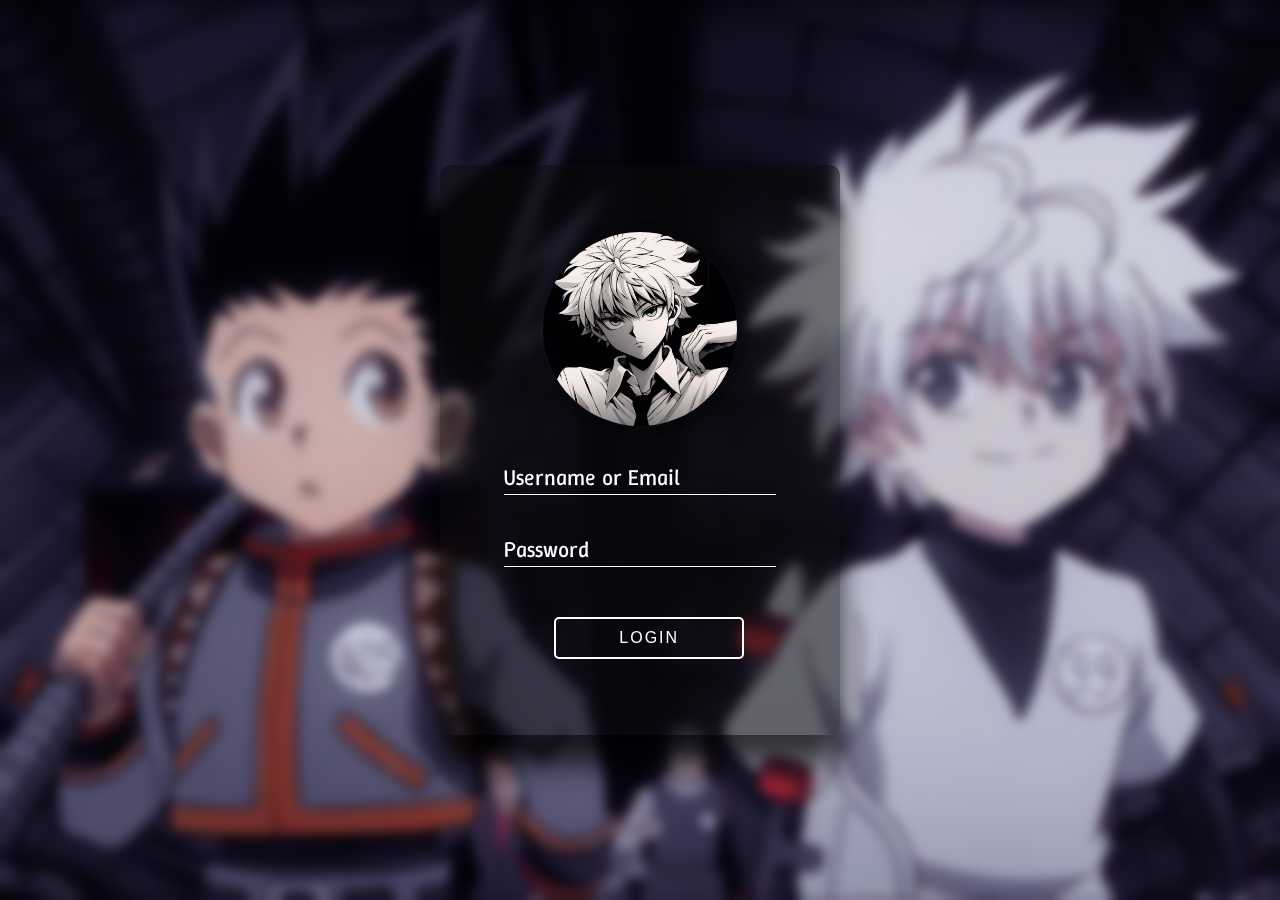
<file: index.html>
<!DOCTYPE html>
<html lang="en">

<head>
  <meta charset="UTF-8">
  <meta name="viewport" content="width=device-width, initial-scale=1.0">
  <link rel="stylesheet" href="styles/style.css">
  <link rel="stylesheet" href="styles/profile-style.css">
  <link rel="icon" href="imgs/logoGraph.png" type="image/png">
  <title>GraphQL</title>
</head>

<body>
  <script type="module" src="./scripts/auth.js"></script>
  <script type="module" src="./scripts/profileApi.js"></script>
</body>

</html>
</file>
<file: styles/style.css>
@import url('https://fonts.googleapis.com/css2?family=Winky+Sans:ital,wght@0,300..900;1,300..900&display=swap');

.index {
    margin: 0;
    padding: 0;
    display: flex;
    justify-content: center;
    align-items: center;
    min-height: 100vh;
    font-family: Arial, sans-serif;
    background-image: url('../imgs/hunterxhunter2.jpg');
    background-size: cover;
    background-position: center;
    position: relative;
}

.index::before {
    content: "";
    position: absolute;
    width: 100%;
    height: 100%;
    background: rgba(255, 255, 255, 0);
    backdrop-filter: blur(6px);
}

.login-box {
    width: 400px;
    height: 570px;
    padding: 5%;
    background: rgba(10, 10, 10, 0.5);
    border-radius: 10px;
    box-shadow: 0 30px 30px rgba(0, 0, 0, 0.747);
    z-index: 1;
    transition: all 0.3s ease;
}

.login-box:hover {
    transform: translateY(-10px);
    box-shadow: 0 20px 30px rgba(8, 4, 4, 0.3);
    background: rgba(0, 0, 0, 0.658);
}

.img-style {
    text-align: center;
    margin-bottom: 20px;
}

.img {
    width: 200px;
    height: 200px;
    border-radius: 50%;
    object-fit: cover;
    border: 3px solid rgba(235, 217, 217, 0);
    box-shadow: 0 0 10px rgba(0,0,0,0.2);
    transition: all 0.3s ease;
}

.img:hover {
    transform: scale(1.1);
    box-shadow: 0 0 30px rgba(192, 86, 86, 0.5);
}

.login-box .user-box {
    position: relative;
}

.login-box .user-box input {
    width: 100%;
    padding: 10px 0;
    font-size: 18px;
    color: #fff;
    margin-bottom: 30px;
    border: none;
    border-bottom: 1px solid #fff;
    outline: none;
    background: transparent;
}

.login-box .user-box label {
    font-family: "Winky Sans", sans-serif;
    position: absolute;
    left: 0;
    padding: 10px 0;
    font-size: 22px;
    color: #fff;
    pointer-events: none;
    transition: .5s;
}

.login-box .user-box input:focus~label,
.login-box .user-box input:valid~label {
    top: -35px;
    left: 0;
    color: #7a4e43;
    font-size: 20px;
}

.login-box form a {
    position: relative;
    display: inline-block;
    padding: 10px 20px;
    font-size: 16px;
    text-decoration: none;
    text-transform: uppercase;
    overflow: hidden;
    transition: .5s;
    margin-top: 40px;
    letter-spacing: 4px
    
}

.login-box form button {
    position: relative;
    display: inline-block;
    padding: 10px 20px;
    color: rgb(255, 255, 255);
    font-size: 16px;
    text-transform: uppercase;
    letter-spacing: 2px;
    text-decoration: none;
    overflow: hidden;
    transition: 0.5s;
    margin-top: 20px;
    margin-left: 50px;
    background: transparent;
    border: 2px solid white;
    border-radius: 5px;
    cursor: pointer;
    width: 70%;
}

.login-box form button:hover {
    background: rgba(216, 137, 137, 0.452);
    color: rgb(248, 245, 245);
    box-shadow: 0 0 10px rgba(255, 255, 255, 0.5);
    transform: translateY(-5px);
}

.login-box form button:active {
    transform: translateY(0);
}
</file>
<file: styles/profile-style.css>
* {
     margin: 0;
     padding: 0;
     box-sizing: border-box;
 }

 .profile {
     min-height: 100vh;
     background-image: url('../imgs/hunterxhunter2.jpg');
     background-size: cover;
     background-position: center;
     position: relative;
     background-attachment: fixed;
 }

 .profile::before {
     content: "";
     position: absolute;
     top: 0;
     left: 0;
     width: 100%;
     height: 100%;
     backdrop-filter: blur(7px);
 }

 .header {
     display: flex;
     justify-content: space-between;
     align-items: center;
     position: absolute;
     width: 100%;
     height: 150px;
     padding: 0 20px;
     z-index: 0;
 }

 #header-img {
     width: 120px;
     height: 120px;
     border-radius: 50%;
     object-fit: cover;
 }

 #style-name {
     font-family: Georgia, 'Times New Roman', Times, serif;
     color: #5287a3;
     font-size: 40px;
     margin-left: 12px;
 }

 .profile-header {
     display: flex;
     align-items: center;
 }

 #logout-button {
     padding: 6px 14px;
     background-color: #f8f8f896;
     border-radius: 8px;
     cursor: pointer;
     font-size: 18px;
     transition: all 0.5s ease;
 }

 #logout-button:hover {
     transform: translateY(-3px);
     box-shadow: 0 20px 30px rgba(8, 4, 4, 0.3);
     background: rgba(0, 0, 0, 0.473);
     color: #ded6d694;
 }

 .container {
     display: flex;
     grid-template-columns: 1fr 1fr;
     gap: 20px;
     padding: 15% 7%;
 }

 .profile-section {
     width: 100%;
     background-color: rgba(0, 0, 0, 0.466);
     border-radius: 8px;
     padding: 20px;
     position: relative;
     overflow: hidden;
     height: 420px;
     box-shadow: 0 2px 15px rgba(0, 0, 0, 0.747);
     transition: transform 0.3s ease, box-shadow 0.3s ease;
     cursor: pointer;
 }

 .profile-section:hover {
     transform: translateY(-6px);
     background-color: #000000bb;
     box-shadow: 0 15px 15px rgba(0, 0, 0, 0.587);
 }

 .profile-section h2 {
     margin-top: 2%;
     width: 50%;
     text-align: center;
     border-radius: 20px;
     margin-left: 25%;
     color: #5287a3;
     padding-bottom: 10px;
     box-shadow: 7px 7px 17px #25809c8c;
 }

 .content_about {
     color: white;
     font-family: 'Courier New', Courier, monospace;
     margin-left: 10%;
     margin-top: 10%;
 }

 p {
     margin-top: 3%;
     font-size: larger;
 }

 .svg {
     margin-top: 10%;
     margin-left: 10%;
 }

 .svg2 {
     margin-top: 8%;
 }

 /* Media queries for responsiveness */

 @media (min-width: 1899px) and (max-width: 2961px) {
    .profile-section {
        height: 70%;
        font-size: 15px;
    }
    #style-name {
        font-size: 40px;
    }
    #logout-button {
        padding: 9px 18px;
        font-size: 20px;
    }
    #header-img {
        width: 110px;
        height: 110px;
    }
    .svg {
        margin-left: 20%;
    }
    
 }

 @media (min-width: 815px) and (max-width: 1899px) {
    .svg {
        margin-left: 12%;
    }
    #style-name {
        font-size: 55px;
    }
    #header-img {
        width: 100px;
        height: 100px;
    }
    #logout-button {
        padding: 8px 18px;
        font-size: 20px;
    }
    .container{
        grid-template-columns: 1fr;
        display: grid;
        padding: 15%;
        gap: 1px;
        margin-left: 12%;
    }
    .profile-section {
        margin-top: 15%;
        font-size: 20px;
        height: 90%;
        width: 90%;
    }
}
@media (min-width: 540px) and (max-width: 814px) {
    .svg {
        margin-left: 5%;
    }
    #style-name {
        font-size: 35px;
    }
    #header-img {
        width: 77px;
        height: 77px;
    }
    #logout-button {
        padding: 7px 15px;
        font-size: 16px;
    }
    .container{
        grid-template-columns: 1fr;
        display: grid;
        padding: 15%;
        margin-right: 9%;
    }
    .profile-section {
        margin-top: 17%;
        font-size: 16px;
        height: 90%;
        width: 120%;
    }
    P {
        font-size: 14px;
    }
}

@media (min-width: 425px) and (max-width: 540px) {
    .svg {
        margin-left: 1%;
        display: block;
    }
    #style-name {
        font-size: 30px;
    }
    #header-img {
        width: 55px;
        height: 55px;
    }
    #logout-button {
        padding: 4px 10px;
        font-size: 14px;
    }
    .container{
        grid-template-columns: 1fr;
        display: grid;
        padding: 15%;
        gap: 5px;
        margin-right: 9%;
    }
    .profile-section {
        margin-top: 36%;
        font-size: 12px;
        height: 90%;
        width: 120%;
    }
    p {
        font-size: 10PX;
    }
}

@media (min-width: 250px) and (max-width: 424px) {
    .svg {
        margin-left: 1%;
        display: block;
    }
    #style-name {
        font-size: 27px;
    }
    #header-img {
        width: 55px;
        height: 55px;
    }
    #logout-button {
        padding: 2px 7px;
        font-size: 10px;
    }
    .container{
        grid-template-columns: 1fr;
        display: grid;
        padding: 15%;
        margin-right: 9%;
    }
    .profile-section {
        margin-top: 45%;
        font-size: 10px;
        height: 70%;
        width: 120%;
    }
    p {
        font-size: 10PX;
    }
}
</file>
